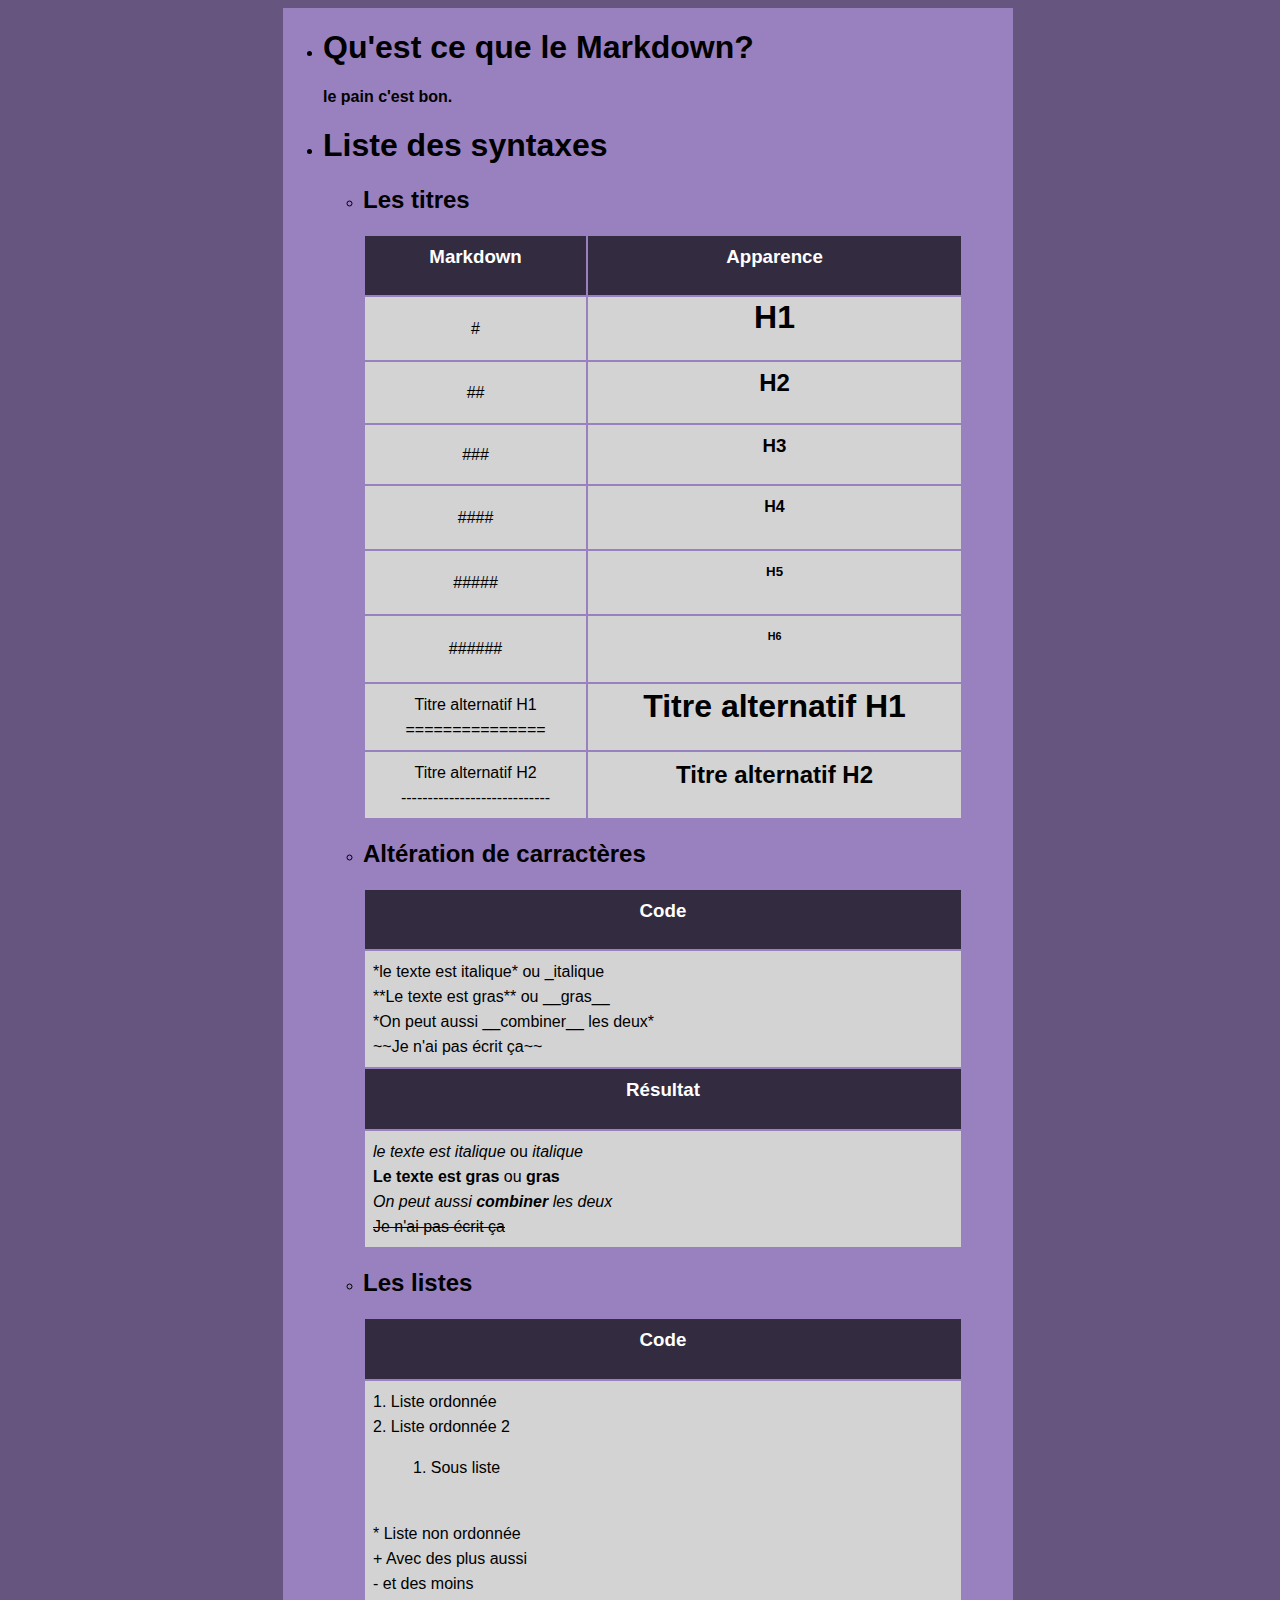
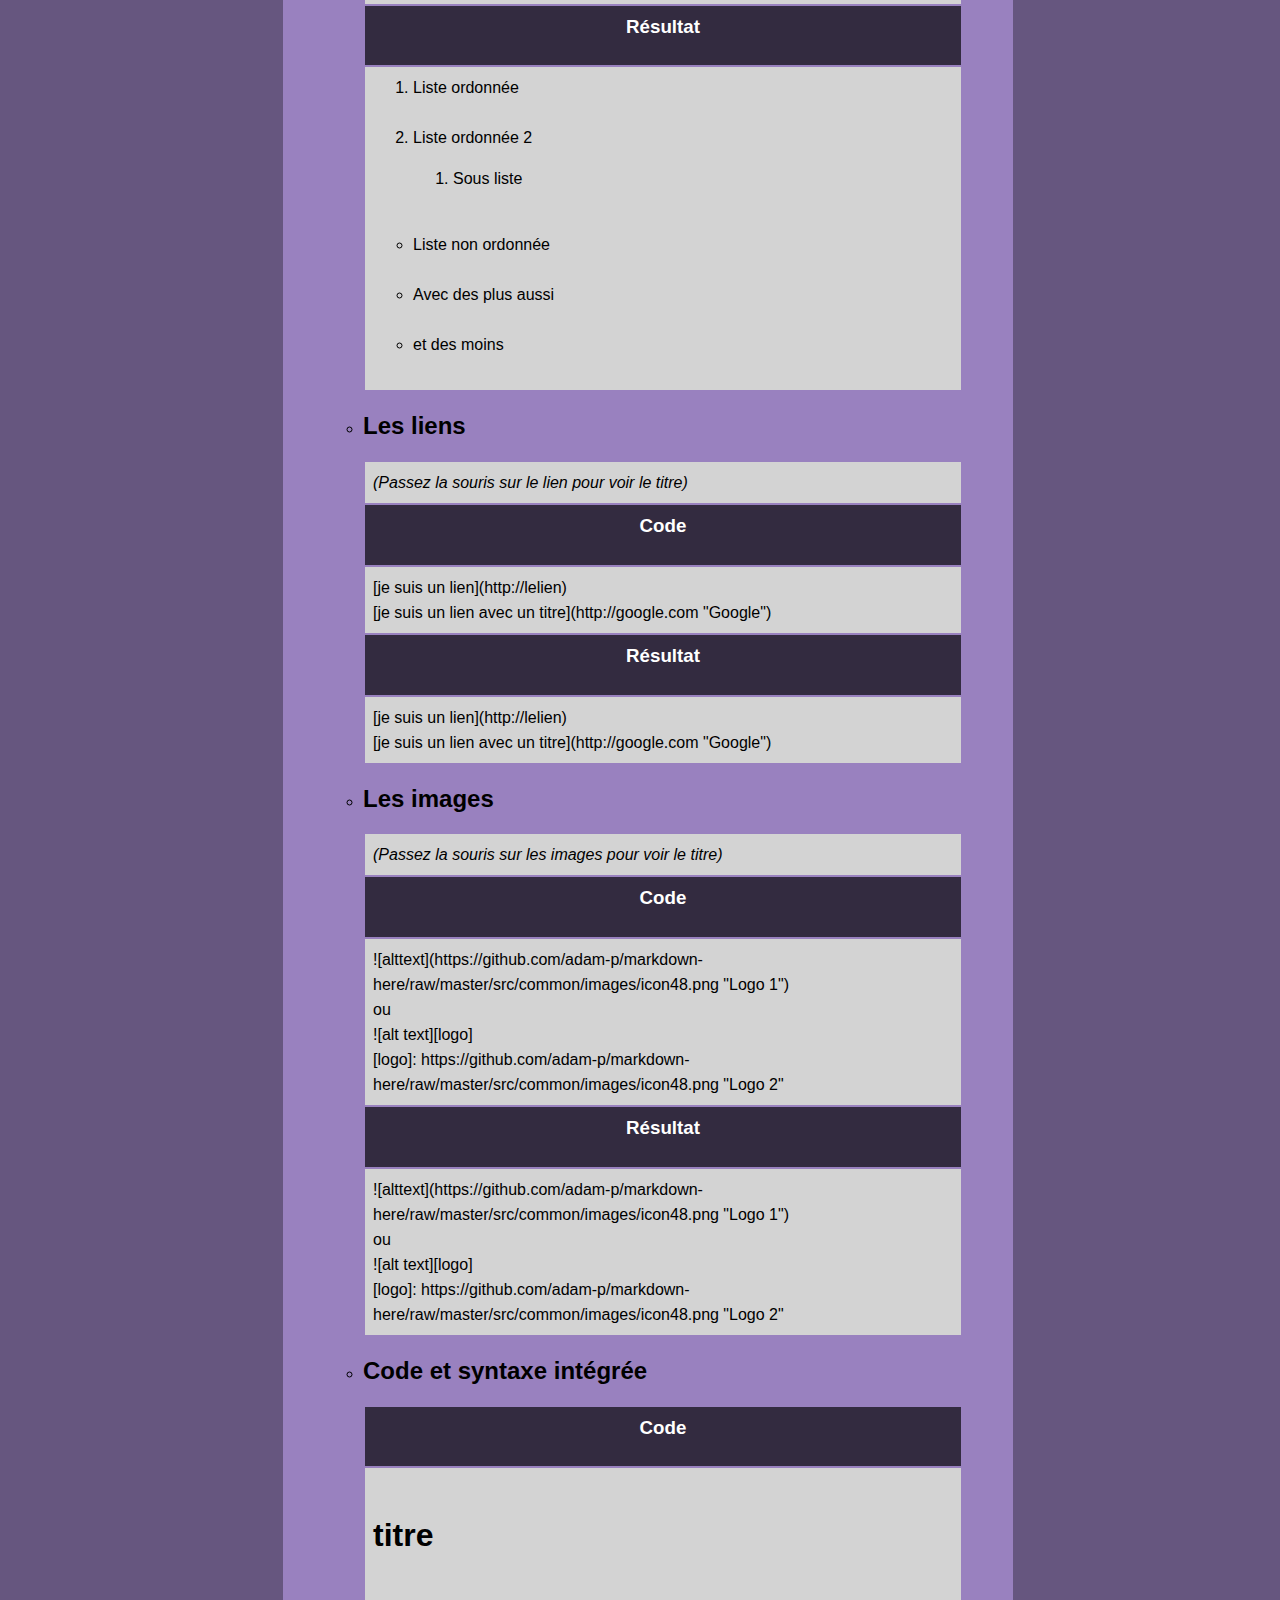
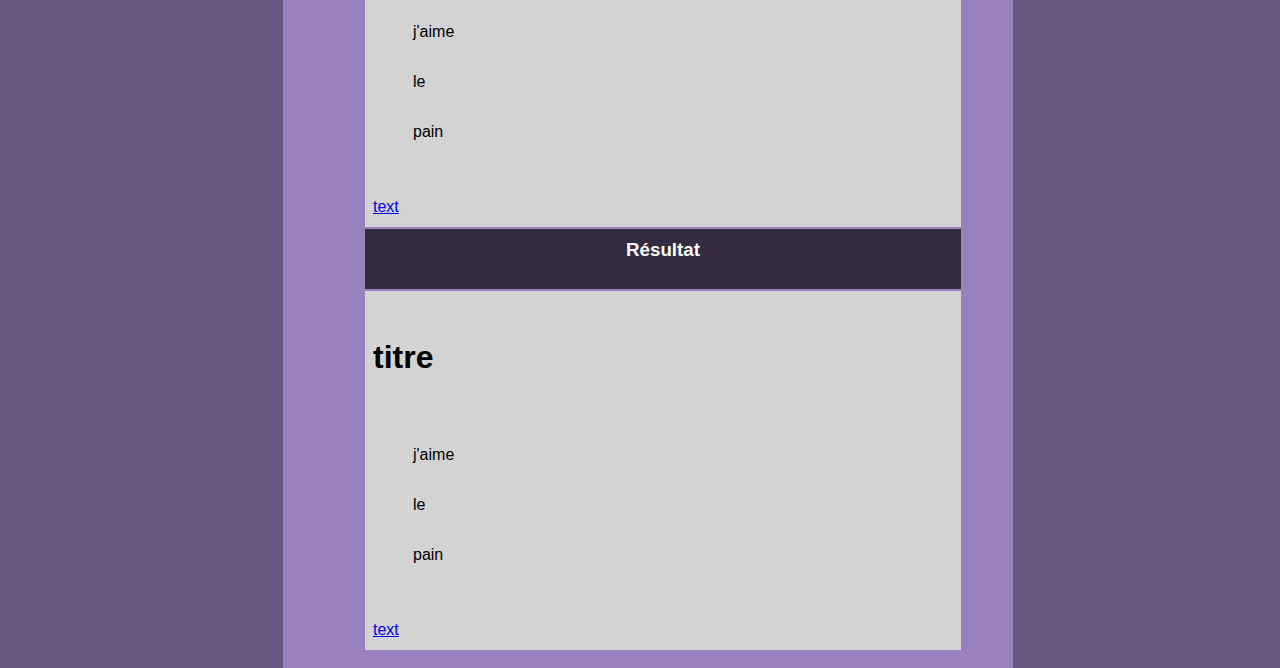
<file: exo 1 et 2 -Learning-Environnement/index.html>
<DOCTYPE html>
<html>
  <head>
    <title> Le markdown c'est bien </title>
    <meta charset="utf-8"/>
    <link rel="stylesheet" type="text/css" href="main.css">
  </head>
  <body>
    <div class="container">
      <div class="main">
        <ul>
          <li>
            <h1>Qu'est ce que le Markdown?</h1>
            <strong>le pain c'est bon.</strong>
          </li>
          <li><h1>Liste des syntaxes</h1>
            <ul>
              <li>
                <h2>Les titres</h2>
                <table border="0px" style="text-align:center" class="tabl" cellpadding="8">
                  <thead> <td style="background-color:#332B40"><h3 style="color: white">Markdown</h3></td>
                    <td style="background-color: #332B40"><h3 style="color: white">Apparence</h3></td> </thead>
                  <tbody style="background-color: lightgrey">
                    <tr>
                      <td>#</td>
                      <td><h1>H1</h1></td>
                    </tr>
                    <tr>
                      <td>##</td>
                      <td><h2>H2</h2></td>
                    </tr>
                    <tr>
                      <td>###</td>
                      <td><h3>H3</h3></td>
                    </tr>
                    <tr>
                      <td>####</td>
                      <td><h4>H4</h4></td>
                    </tr>
                    <tr>
                      <td>#####</td>
                      <td><h5>H5</h5></td>
                    </tr>
                    <tr>
                      <td>######</td>
                      <td><h6>H6</h6></td>
                    </tr>
                    <tr>
                      <td>Titre alternatif H1<br>===============<br></td>
                      <td><h1>Titre alternatif H1</h1></td>
                    </tr>
                    <tr>
                      <td>Titre alternatif H2<br>----------------------------<br></td>
                      <td><h2>Titre alternatif H2</h2></td>
                    </tr>
                  </tbody>
                </table>
              </li>
              <li>
                <h2>Altération de carractères</h2>
                <table border="0px" class="tabl" cellpadding="8">
                  <tbody>
                    <tr>
                      <td style="background-color: #332B40; text-align:center">
                        <h3 style="color: white">Code<h3>
                      </td>
                    </tr>
                    <tr>
                      <td style="background-color: lightgrey">
                        *le texte est italique* ou _italique<br>
                        **Le texte est gras** ou __gras__<br>
                        *On peut aussi __combiner__ les deux*<br>
                        ~~Je n'ai pas écrit ça~~<br>
                      </td>
                    </tr>
                    <tr>
                      <td style="background-color:#332B40; text-align:center">
                        <h3 style="color: white">Résultat</h3>
                      </td>
                    </tr>
                    <tr>
                      <td style="background-color: lightgrey">
                        <em>le texte est italique</em> ou <em>italique</em> <br>
                        <b>Le texte est gras</b> ou <b>gras</b> <br>
                        <em>On peut aussi <b>combiner</b> les deux</em> <br>
                        <strike>Je n'ai pas écrit ça</strike> <br>
                      </td>
                    </tr>
                  </tbody>
                </table>
              </li>
              <li>
                <h2>Les listes</h2>
                <table border="0px" class="tabl" cellpadding="8">
                  <tr>
                    <td style="background-color:#332B40; text-align:center">
                      <h3 style="color: white">Code</h3>
                    </td>
                  </tr>
                  <tr>
                    <td style="background-color: lightgrey">
                        1. Liste ordonnée<br>
                        2. Liste ordonnée 2
                        <blockquote>1. Sous liste</blockquote><br>
                        * Liste non ordonnée<br>
                        + Avec des plus aussi<br>
                        - et des moins<br>
                    </td>
                  </tr>
                  <tr>
                    <td style="background-color: #332B40; text-align:center">
                      <h3 style="color: white">Résultat</h3>
                    </td>
                  </tr>
                  <tr>
                    <td style="background-color: lightgrey">
                      <ol>
                        <li>Liste ordonnée</li><br>
                        <li>Liste ordonnée 2</li>
                      </ol>
                      <ol>
                        <blockquote><li> Sous liste</li></blockquote><br>
                      </ol>
                      <ul style="list-style-type:circle">
                        <li>Liste non ordonnée</li><br>
                        <li>Avec des plus aussi</li><br>
                        <li>et des moins</li><br>
                    </td>
                  </tr>
                </table>
              </li>
              <li>
                <h2>Les liens</h2>
                <table class="tabl" cellpadding="8">
                  <thead style="background-color:#332B40">
                    <td style="background-color:lightgray"><em>(Passez la souris sur le lien pour voir le titre)</em></td>
                  </thead>
                  <tbody>
                    <tr>
                      <td style="background-color:#332B40; text-align:center">
                        <h3 style="color: white">Code</h3>
                      </td>
                    </tr>
                    <tr>
                      <td style="background-color:lightgray">
                        [je suis un lien](http://lelien)<br>
                        [je suis un lien avec un titre](http://google.com "Google")<br>
                      </td>
                    </tr>
                    <tr>
                      <td style="background-color:#332B40; text-align:center">
                        <h3 style="color: white">Résultat</h3>
                      </td>
                    </tr>
                    <tr>
                      <td style="background-color:lightgray">
                        [je suis un lien](http://lelien) <br>
                        [je suis un lien avec un titre](http://google.com "Google") <br>
                      </td>
                    </tr>
                  </tbody>
                </table>
              </li>
              <li>
                <h2>Les images</h2>
                <table class="tabl" cellpadding="8">
                  <thead>
                    <td style="background-color:lightgray"><em>(Passez la souris sur les images pour voir le titre)</em></td>
                  </thead>
                  <tbody>
                    <tr>
                      <td style="background-color:#332B40; text-align:center">
                        <h3 style="color: white">Code</h3>
                      </td>
                    </tr>
                    <tr>
                      <td style="background-color:lightgray">
                        ![alttext](https://github.com/adam-p/markdown-here/raw/master/src/common/images/icon48.png "Logo 1")<br>
                        ou<br>
                        ![alt text][logo]<br>
                        [logo]: https://github.com/adam-p/markdown-here/raw/master/src/common/images/icon48.png "Logo 2"<br>
                      </td>
                    </tr>
                    <tr>
                      <td style="background-color:#332B40; text-align:center">
                        <h3 style="color: white">Résultat</h3>
                      </td>
                    </tr>
                    <tr>
                      <td style="background-color:lightgray">
                        ![alttext](https://github.com/adam-p/markdown-here/raw/master/src/common/images/icon48.png "Logo 1")<br>
                        ou<br>
                        ![alt text][logo]<br>
                        [logo]: https://github.com/adam-p/markdown-here/raw/master/src/common/images/icon48.png "Logo 2"<br>
                      </td>
                    </tr>
                  </tbody>
                </table>
              </li>
              <li>
                <h2>Code et syntaxe intégrée</h2>
                <table class="tabl" cellpadding="8">
                  <tr>
                    <td style="background-color:#332B40; text-align:center">
                      <h3 style="color: white">Code</h3>
                    </td>
                  </tr>
                  <tr>
                    <td style="background-color:lightgray">
                      <HTML><br>
                        <h1>titre</h1><br>
                        <ul style="color: black; list-style-type:none"><br>
                          <li>j'aime</li><br>
                          <li>le</li><br>
                          <li>pain</li><br>
                        </ul><br>
                        <a href="http://google.com">text</a>
                    </td>
                  </tr>
                  <tr>
                    <td style="background-color:#332B40; text-align:center">
                      <h3 style="color: white">Résultat</h3>
                    </td>
                  </tr>
                  <tr>
                    <td style="background-color:lightgray">
                      <HTML><br>
                        <h1>titre</h1><br>
                        <ul style="color: black; list-style-type:none"><br>
                          <li>j'aime</li><br>
                          <li>le</li><br>
                          <li>pain</li><br>
                        </ul><br>
                        <a href="http://google.com">text</a><br>
                    </td>
                  </tr>
                </table>
              </li>
            </ul>
          </li>
        </ul>
      </div>
    </div>
  </body>
</html>
</file>
<file: exo 1 et 2 -Learning-Environnement/main.css>
html, body {
  font-family: arial;
  height: 100%;
  width: 100%;
  background-color: #66567F;
}

div {
  padding-right: 30px;
  width: 100%;
}

.container {
  display: flex;
}

.main {
  display: block;
  width: 700px;
  margin: 0 auto;
  background-color: #9981BF;
}

.tabl {
  width: 600px;
  line-height: 25px;
  tab-size: 40px;
}

H1 {
  font-weight: 600;
}
H2 {
  font-weight: 600;
}
H3 {
  font-weight: 600;
}
H4 {
  font-weight: 600;
}
</file>
